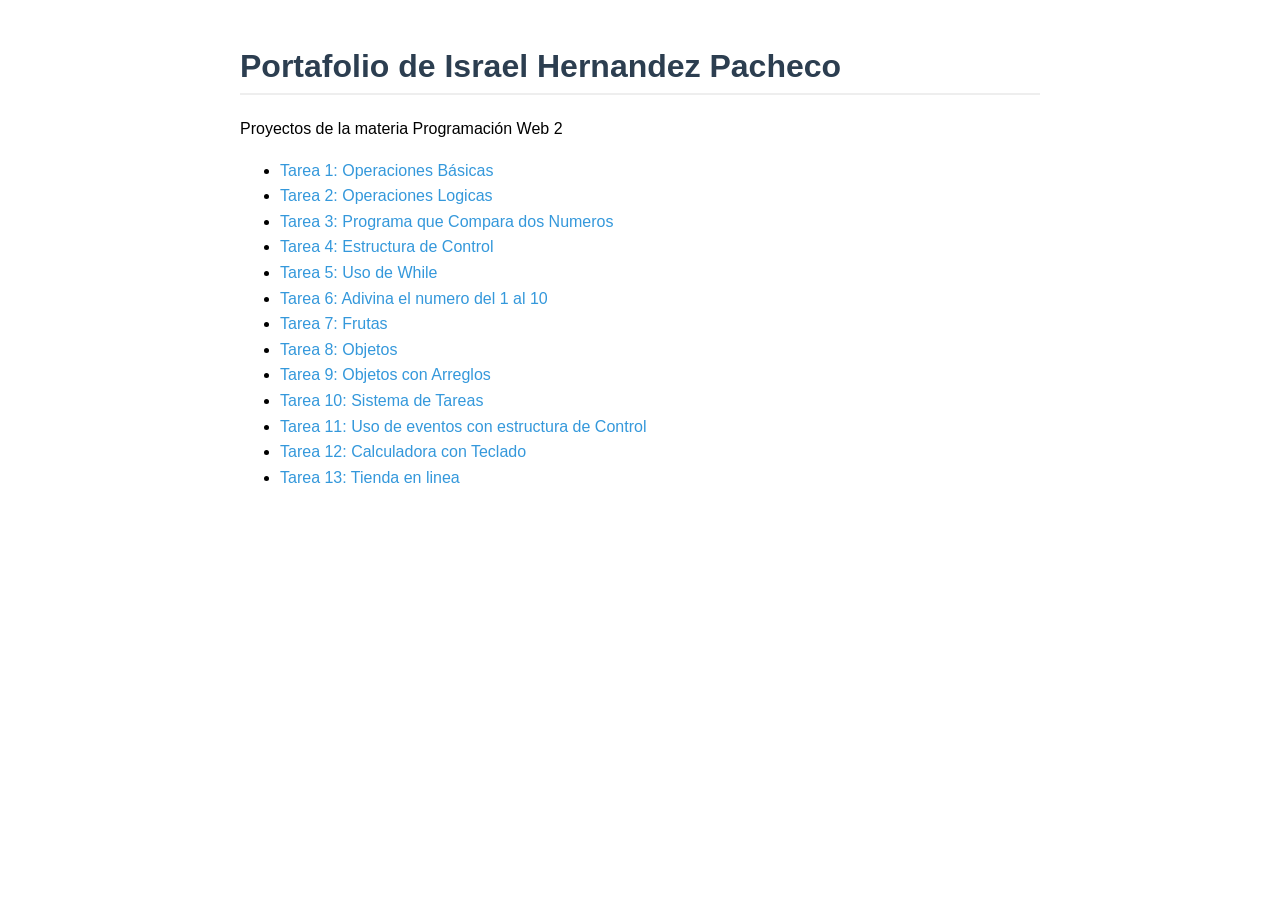
<file: index.html>
<!DOCTYPE html>
<html lang="es">
<head>
    <meta charset="UTF-8">
    <meta name="viewport" content="width=device-width, initial-scale=1.0">
    <title>Mis Proyectos - Web 2</title>
    <style>
        /* Un poco de CSS rápido para que no se vea tan simple */
        body { font-family: sans-serif; line-height: 1.6; padding: 20px; max-width: 800px; margin: auto; }
        h1 { color: #2c3e50; border-bottom: 2px solid #eee; }
        a { text-decoration: none; color: #3498db; }
        a:hover { text-decoration: underline; color: #2980b9; }
    </style>
</head>
<body>
    <h1>Portafolio de Israel Hernandez Pacheco</h1>
    <p>Proyectos de la materia Programación Web 2</p>
    <ul>
    <li><a href="./Operaciones%20Basicas/index.html">Tarea 1: Operaciones Básicas</a></li>
     <li><a href="./Operaciones%20Logicas/index.html">Tarea 2: Operaciones Logicas</a></li>
    <li><a href="./Prog_Comp_Num/index.html">Tarea 3: Programa que Compara dos Numeros</a></li>
    <li><a href="./EstructuraControl/index.html">Tarea 4: Estructura de Control</a></li>
    <li><a href="./UsoWhile/index.html">Tarea 5: Uso de While</a></li>
    <li><a href="./AdvinaNumero/index.html">Tarea 6: Adivina el numero del 1 al 10</a></li>
    <li><a href="./Frutas/index.html">Tarea 7: Frutas </a></li>
    <li><a href="">Tarea 8: Objetos </a></li>    
    <li><a href="./ObjetosconArreglos/index.html">Tarea 9: Objetos con Arreglos </a></li>
    <li><a href="./tareas/index.html">Tarea 10: Sistema de Tareas </a></li>
	<li><a href="./UsoEventosEstructuraControl/index.html">Tarea 11: Uso de eventos con estructura de Control </a></li>
    <li><a href="./CalculadoraTeclado/index.html">Tarea 12: Calculadora con Teclado </a></li>
    <li><a href="./tienda/index.html">Tarea 13: Tienda en linea </a></li>


    </ul>
    </ul>
</body>
</html>
</file>
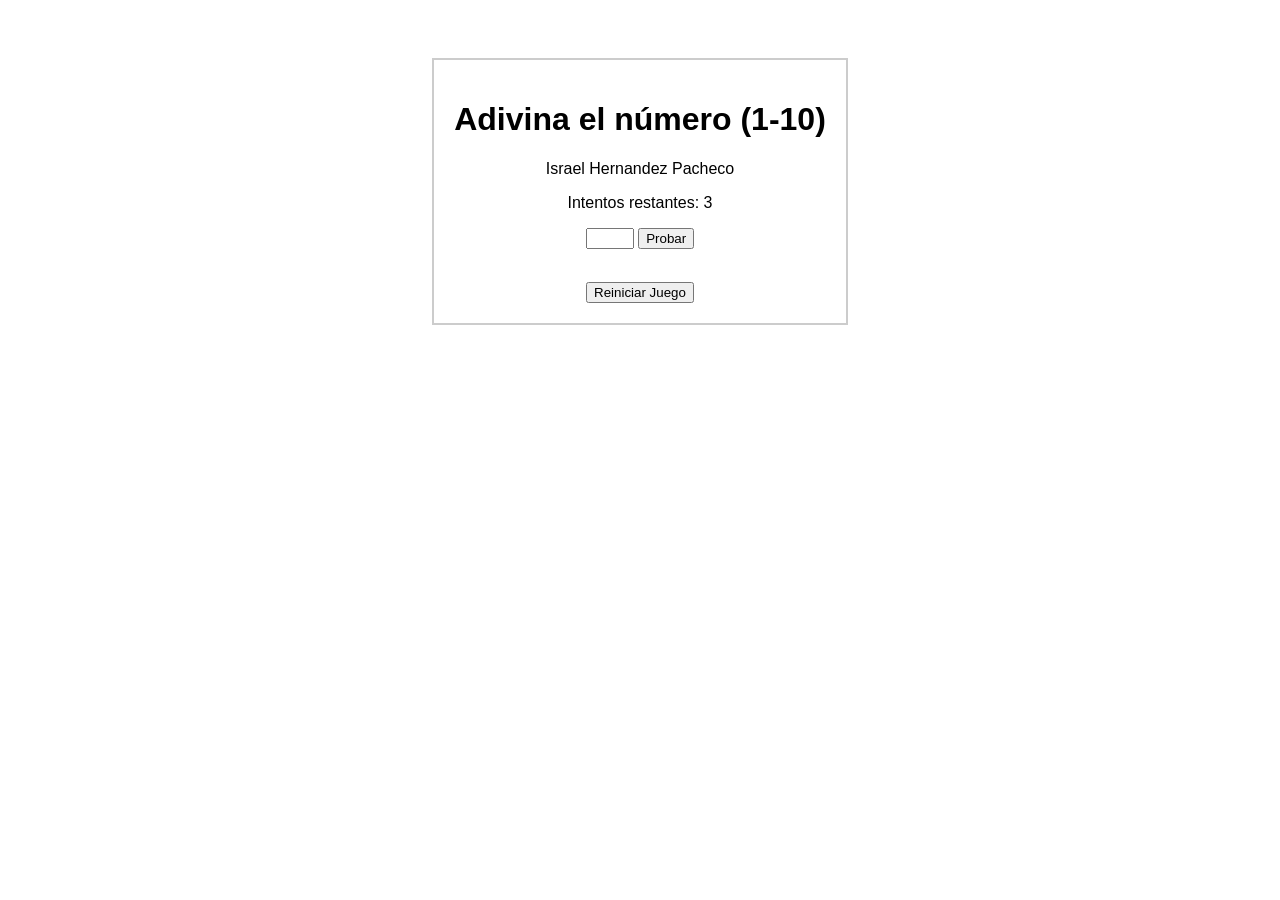
<file: AdvinaNumero/index.html>
<!DOCTYPE html>
<html lang="es">
<head>
    <meta charset="UTF-8">
    <meta name="viewport" content="width=device-width, initial-scale=1.0">
    <title>Juego de Adivinanza - Israel Hernandez</title>
    <style>
        body { font-family: sans-serif; text-align: center; padding: 50px; }
        .contenedor { border: 2px solid #ccc; padding: 20px; display: inline-block; }
        #mensaje { font-weight: bold; margin-top: 15px; }
    </style>
</head>
<body>
    <div class="contenedor">
        <h1>Adivina el número (1-10)</h1>
        <p>Israel Hernandez Pacheco</p>
        <p>Intentos restantes: <span id="intentos">3</span></p>
        
        <input type="number" id="numeroUsuario" min="1" max="10">
        <button onclick="verificarAdivinanza()">Probar</button>
        
        <div id="mensaje"></div>
        <br>
        <button onclick="location.reload()">Reiniciar Juego</button>
    </div>

    <script src="app.js"></script>
</body>
</html>
</file>
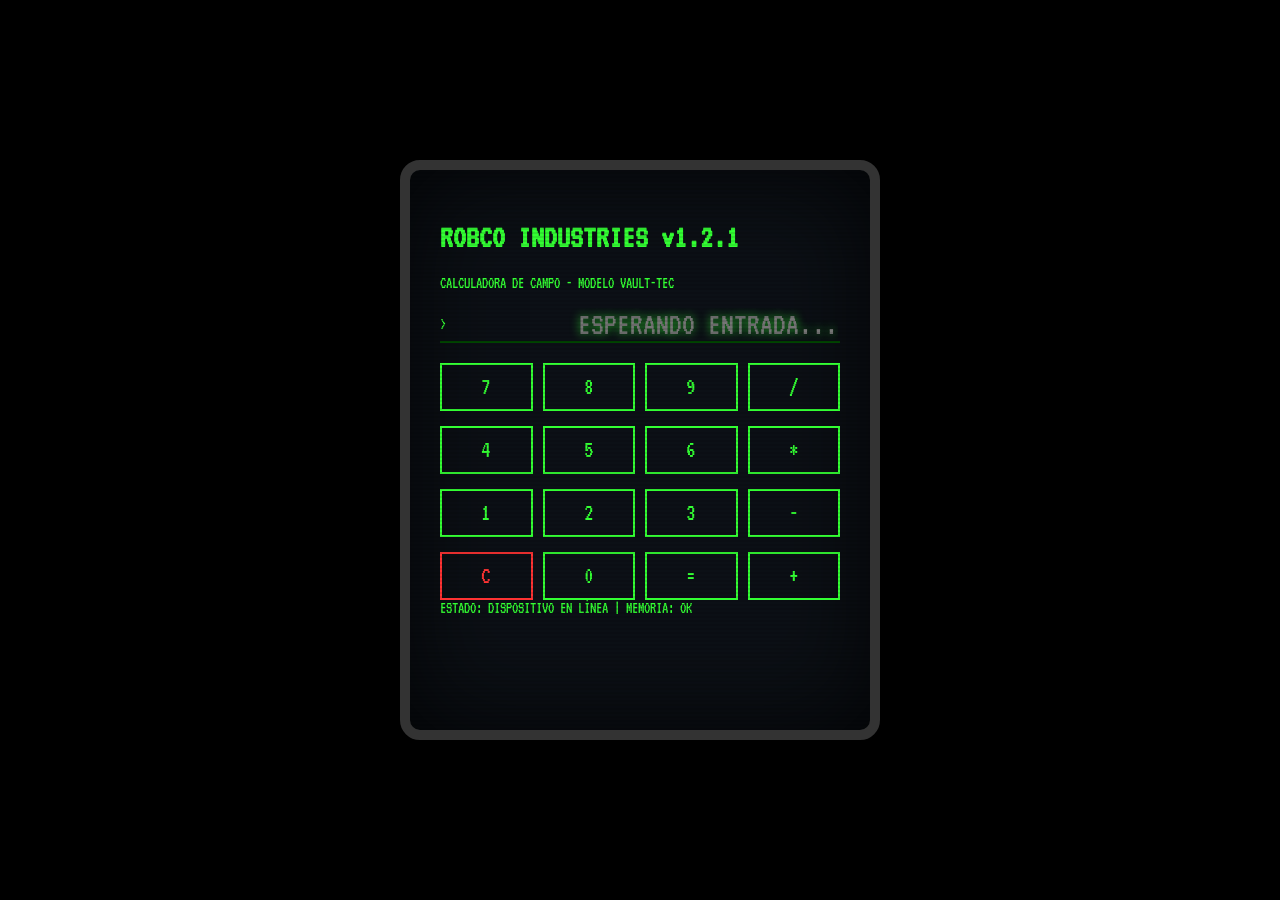
<file: CalculadoraTeclado/index.html>
<!DOCTYPE html>
<html lang="es">
<head>
    <meta charset="UTF-8">
    <meta name="viewport" content="width=device-width, initial-scale=1.0">
    <title>ROBCO INDUSTRIES UNIFIED OPERATING SYSTEM</title>
    <link rel="stylesheet" href="style.css">
    <link href="https://fonts.googleapis.com/css2?family=VT323&display=swap" rel="stylesheet">
</head>
<body>
    <div class="crt-screen">
        <div class="scanlines"></div>
        
        <div class="terminal-window">
            <header>
                <h1>ROBCO INDUSTRIES v1.2.1</h1>
                <p class="subtitle">CALCULADORA DE CAMPO - MODELO VAULT-TEC</p>
            </header>

            <div class="input-group">
                <span class="prompt">></span>
                <input type="text" id="pantalla" placeholder="ESPERANDO ENTRADA..." readonly>
            </div>

            <div class="grid-calculadora">
                <div class="row">
                    <button onclick="agregarPantalla('7')">7</button>
                    <button onclick="agregarPantalla('8')">8</button>
                    <button onclick="agregarPantalla('9')">9</button>
                    <button onclick="agregarPantalla('/')">/</button>
                </div>
                <div class="row">
                    <button onclick="agregarPantalla('4')">4</button>
                    <button onclick="agregarPantalla('5')">5</button>
                    <button onclick="agregarPantalla('6')">6</button>
                    <button onclick="agregarPantalla('*')">*</button>
                </div>
                <div class="row">
                    <button onclick="agregarPantalla('1')">1</button>
                    <button onclick="agregarPantalla('2')">2</button>
                    <button onclick="agregarPantalla('3')">3</button>
                    <button onclick="agregarPantalla('-')">-</button>
                </div>
                <div class="row">
                    <button onclick="limpiarPantalla()" class="btn-delete">C</button>
                    <button onclick="agregarPantalla('0')">0</button>
                    <button onclick="calcularResultado()">=</button>
                    <button onclick="agregarPantalla('+')">+</button>
                </div>
            </div>

            <div class="stats">
                ESTADO: DISPOSITIVO EN LÍNEA | MEMORIA: OK
            </div>
        </div>
    </div>
    <script src="app.js"></script>
</body>
</html>
</file>
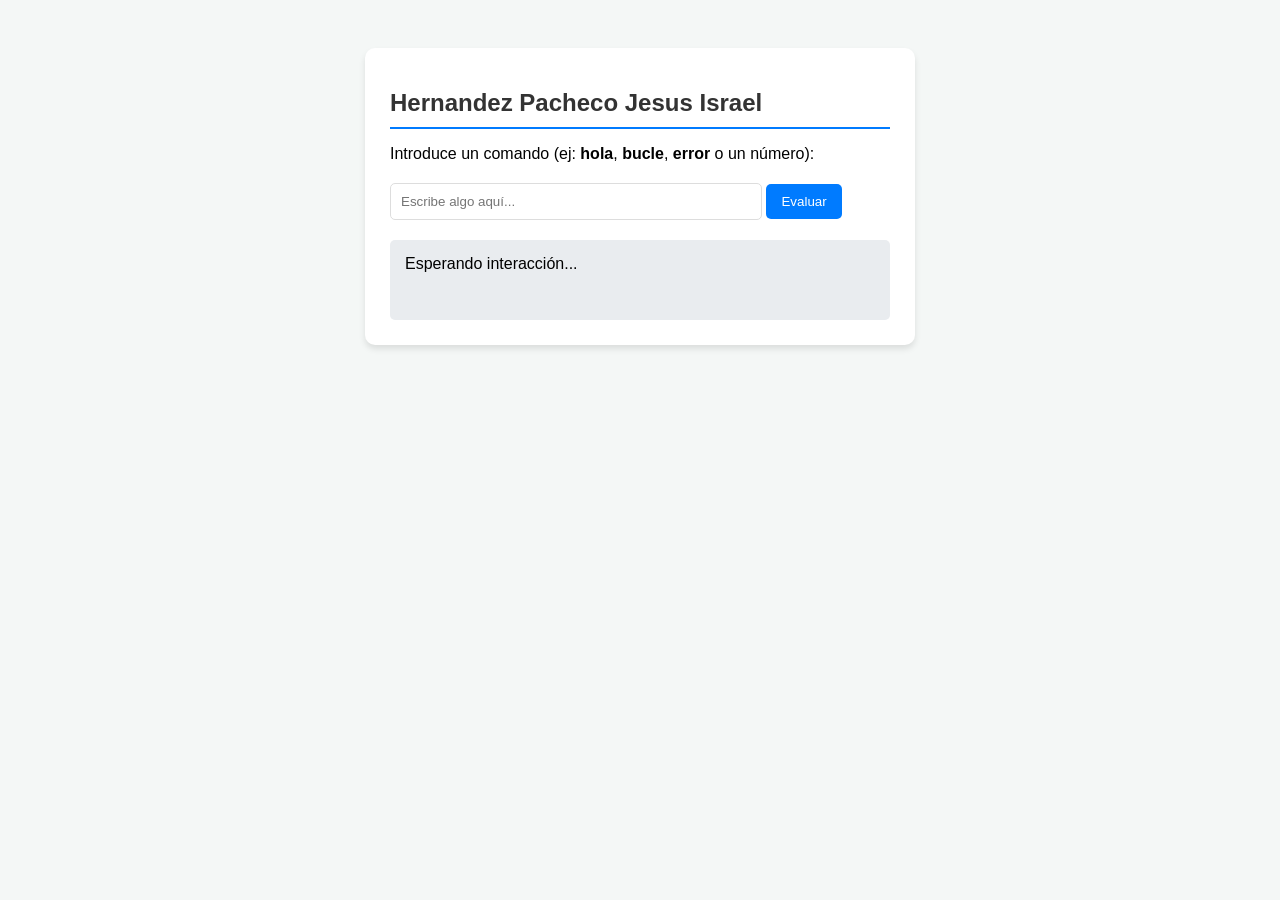
<file: EstructuraControl/index.html>
<!DOCTYPE html>
<html lang="es">
<head>
    <meta charset="UTF-8">
    <meta name="viewport" content="width=device-width, initial-scale=1.0">
    <title>Interacción JS - Hernandez Pacheco Jesus Israel</title>
    <style>
        body { font-family: 'Segoe UI', sans-serif; background: #f4f7f6; padding: 40px; }
        .container { background: white; padding: 25px; border-radius: 10px; box-shadow: 0 4px 6px rgba(0,0,0,0.1); max-width: 500px; margin: auto; }
        h1 { font-size: 1.5rem; color: #333; border-bottom: 2px solid #007bff; padding-bottom: 10px; }
        .input-group { margin: 20px 0; }
        input[type="text"] { width: 70%; padding: 10px; border: 1px solid #ddd; border-radius: 5px; }
        button { padding: 10px 15px; background: #007bff; color: white; border: none; border-radius: 5px; cursor: pointer; }
        button:hover { background: #0056b3; }
        #log { margin-top: 20px; padding: 15px; background: #e9ecef; border-radius: 5px; min-height: 50px; white-space: pre-line; }
    </style>
</head>
<body>

<div class="container">
    <h1>Hernandez Pacheco Jesus Israel</h1>
    <p>Introduce un comando (ej: <strong>hola</strong>, <strong>bucle</strong>, <strong>error</strong> o un número):</p>
    
    <div class="input-group">
        <input type="text" id="userInput" placeholder="Escribe algo aquí...">
        <button onclick="procesarEntrada()">Evaluar</button>
    </div>

    <div id="log">Esperando interacción...</div>
</div>

<script src="app.js"></script>
</body>
</html>
</file>
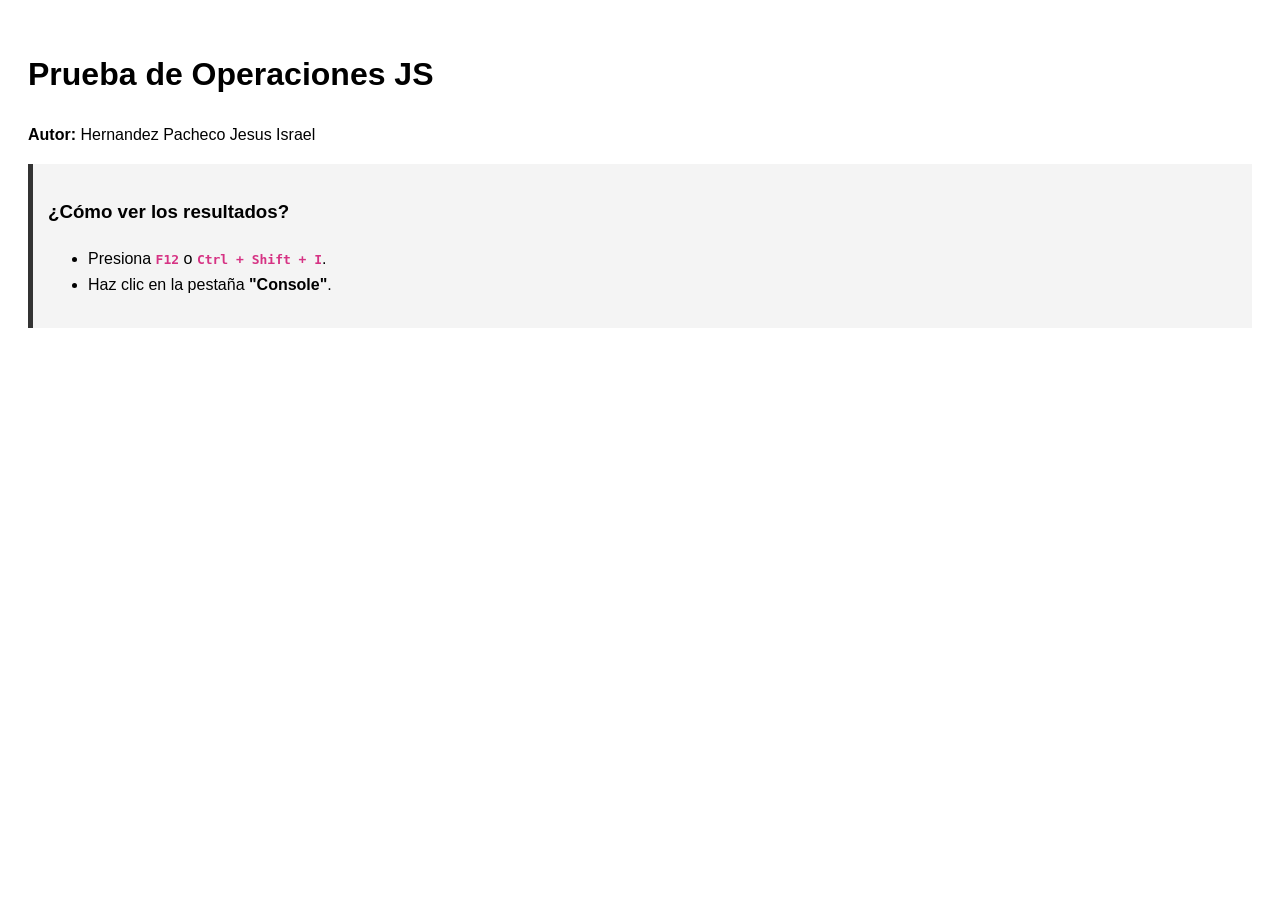
<file: Operaciones Basicas/index.html>
<!DOCTYPE html>
<html lang="es">
<head>
    <meta charset="UTF-8">
    <meta name="viewport" content="width=device-width, initial-scale=1.0">
    <title>Demostración JS - Hernandez Pacheco Jesus Israel</title>
    <style>
        body { font-family: sans-serif; padding: 20px; line-height: 1.6; }
        .instrucciones { background: #f4f4f4; border-left: 5px solid #333; padding: 15px; }
        code { color: #d63384; font-weight: bold; }
    </style>
</head>
<body>

    <h1>Prueba de Operaciones JS</h1>
    <p><strong>Autor:</strong> Hernandez Pacheco Jesus Israel</p>

    <div class="instrucciones">
        <h3>¿Cómo ver los resultados?</h3>
        <ul>
            <li>Presiona <code>F12</code> o <code>Ctrl + Shift + I</code>.</li>
            <li>Haz clic en la pestaña <strong>"Console"</strong>.</li>
        </ul>
    </div>

    <script src="app.js"></script>
    
    <script>
        console.log("--- El script se ha cargado correctamente ---");
    </script>

</body>
</html>
</file>
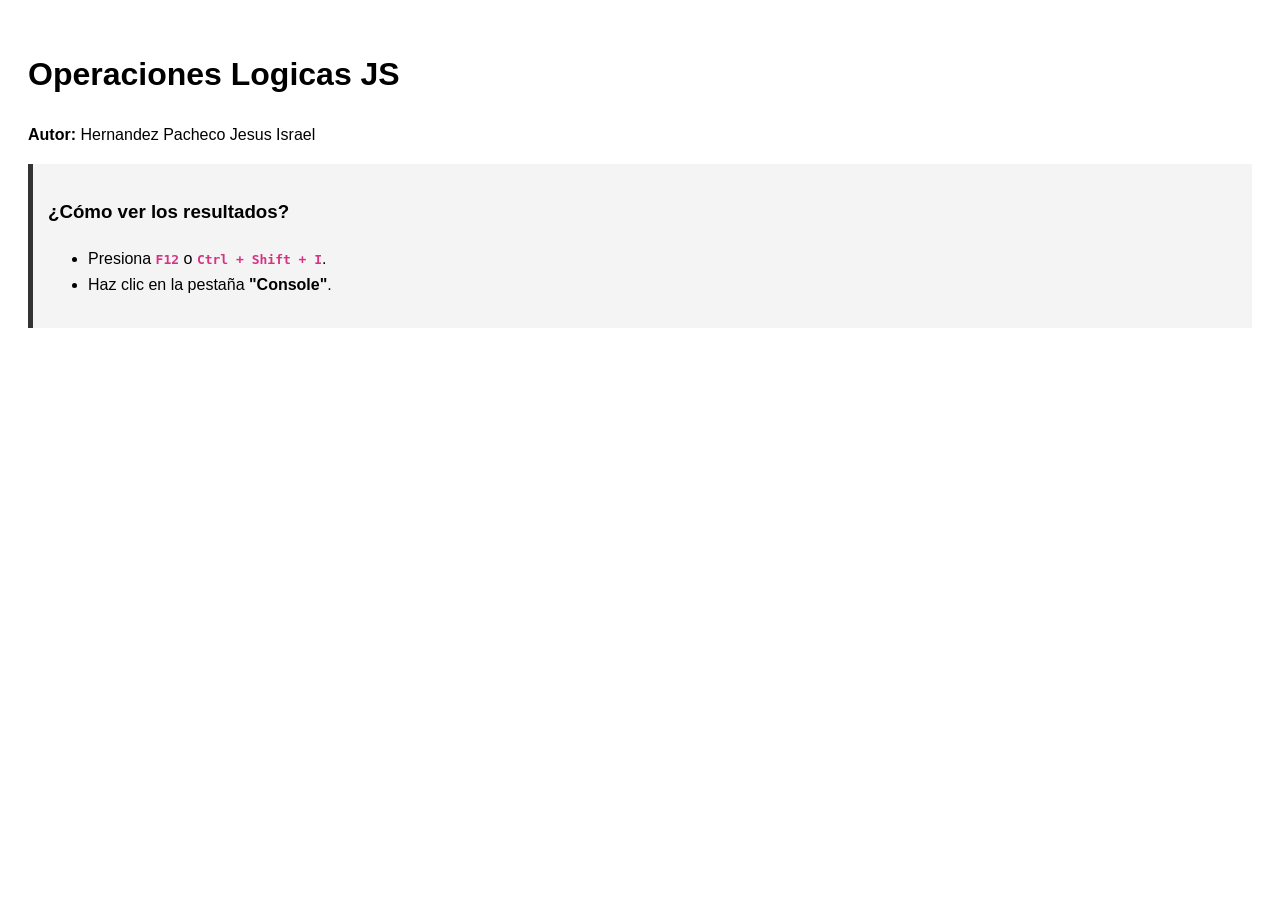
<file: Operaciones Logicas/index.html>
<!DOCTYPE html>
<html lang="es">
<head>
    <meta charset="UTF-8">
    <meta name="viewport" content="width=device-width, initial-scale=1.0">
    <title>Demostración JS - Hernandez Pacheco Jesus Israel</title>
    <style>
        body { font-family: sans-serif; padding: 20px; line-height: 1.6; }
        .instrucciones { background: #f4f4f4; border-left: 5px solid #333; padding: 15px; }
        code { color: #d63384; font-weight: bold; }
    </style>
</head>
<body>

    <h1>Operaciones Logicas JS</h1>
    <p><strong>Autor:</strong> Hernandez Pacheco Jesus Israel</p>

    <div class="instrucciones">
        <h3>¿Cómo ver los resultados?</h3>
        <ul>
            <li>Presiona <code>F12</code> o <code>Ctrl + Shift + I</code>.</li>
            <li>Haz clic en la pestaña <strong>"Console"</strong>.</li>
        </ul>
    </div>

    <script src="app.js"></script>
    
    <script>
        console.log("--- El script se ha cargado correctamente ---");
    </script>

</body>
</html>
</file>
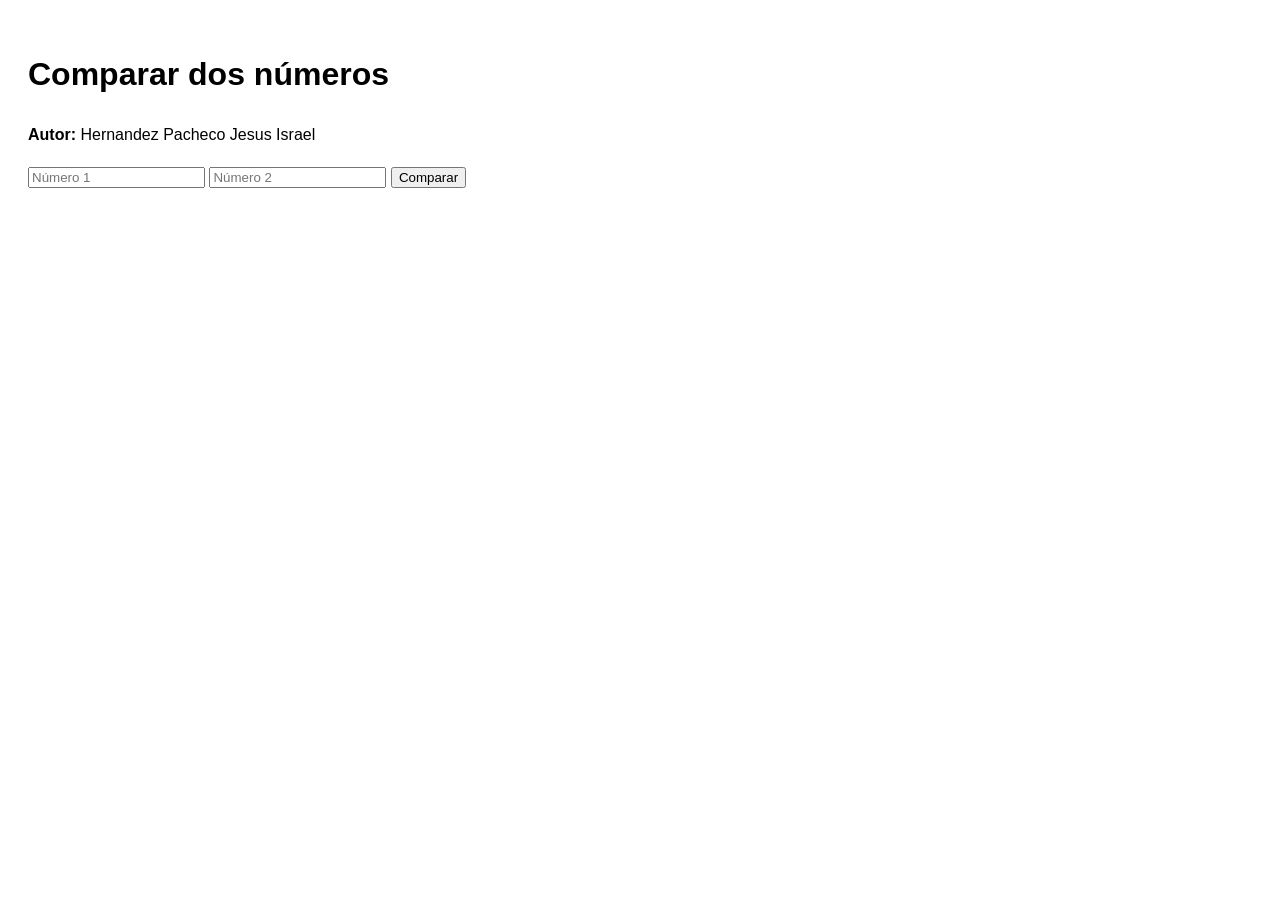
<file: Prog_Comp_Num/index.html>
<!DOCTYPE html>
<html lang="es">
<head>
    <meta charset="UTF-8">
    <title>Comparador de Números - Israel Hernandez</title>
    <style>
        body { font-family: sans-serif; padding: 20px; line-height: 1.6; }
        .instrucciones { background: #f4f4f4; border-left: 5px solid #333; padding: 15px; }
        code { color: #d63384; font-weight: bold; }
    </style>
</head>
<body>
    <h1>Comparar dos números</h1>
    <p><strong>Autor:</strong> Hernandez Pacheco Jesus Israel</p>

    <input type="number" id="num1" placeholder="Número 1">
    <input type="number" id="num2" placeholder="Número 2">
    <button onclick="compararNumeros()">Comparar</button>
    
    <p id="resultado"></p>

    <script src="app.js"></script>
</body>
</html>
</file>
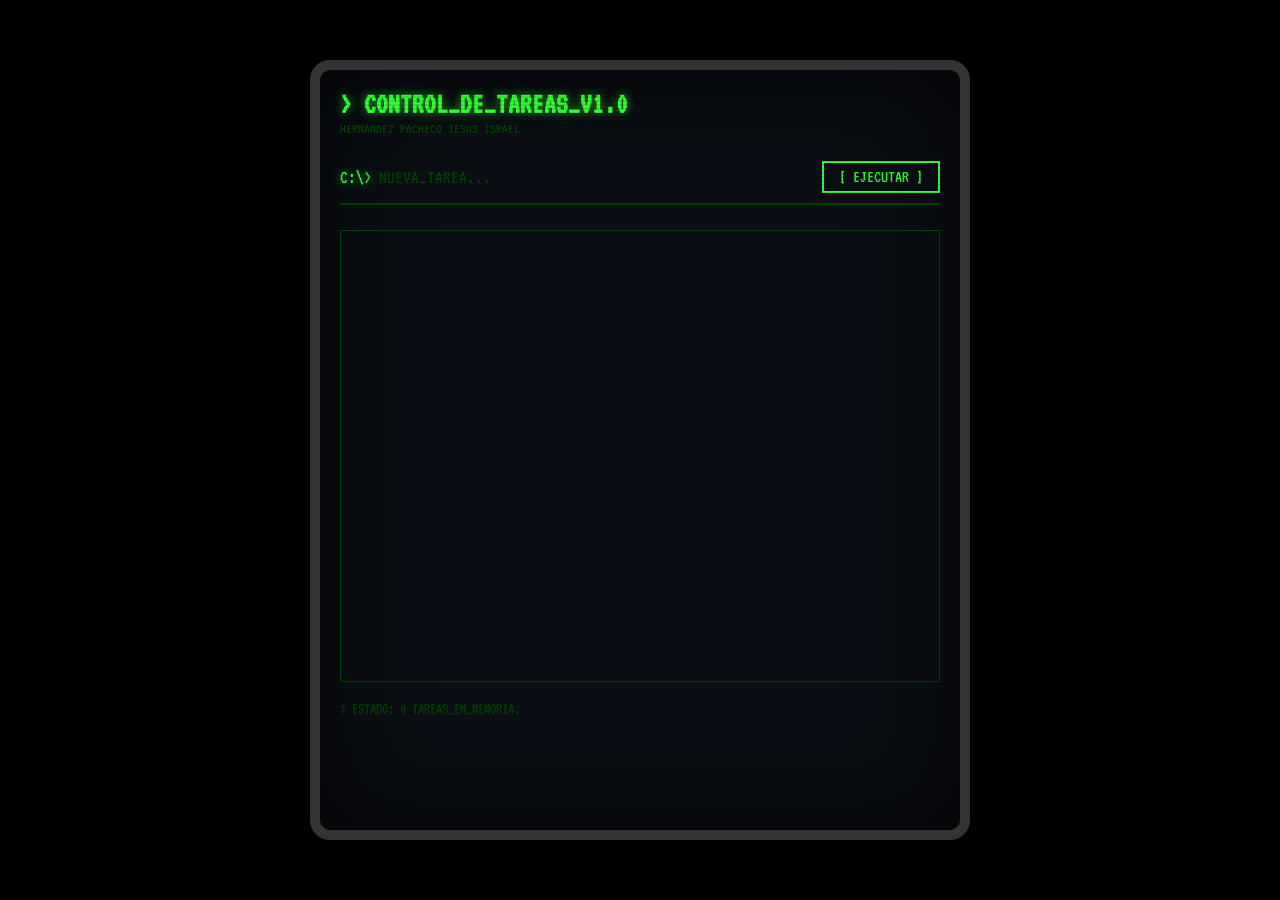
<file: tareas/index.html>
<!DOCTYPE html>
<html lang="es">
<head>
    <meta charset="UTF-8">
    <title>Tareas Retro</title>
    <link href="https://fonts.googleapis.com/css2?family=VT323&display=swap" rel="stylesheet">
    <link rel="stylesheet" href="style.css">
</head>
<body>

    <div class="crt-screen">
        <div class="scanlines"></div> <div class="terminal-window">
            <header>
                <h1>> CONTROL_DE_TAREAS_v1.0</h1>
                <p class="subtitle">Hernandez Pacheco Jesus Israel</p>
            </header>
            
            <div class="input-group">
                <span class="prompt">C:\></span>
                <input type="text" id="inputTarea" placeholder="NUEVA_TAREA..." autofocus>
                <button onclick="agregarTarea()">[ EJECUTAR ]</button>
            </div>

            <ul id="listaTareas">
                </ul>
            
            <footer class="stats">
                > ESTADO: <span id="contador">0</span> TAREAS_EN_MEMORIA.
            </footer>
        </div>
    </div>

    <script src="app.js"></script>
</body>
</html>
</file>
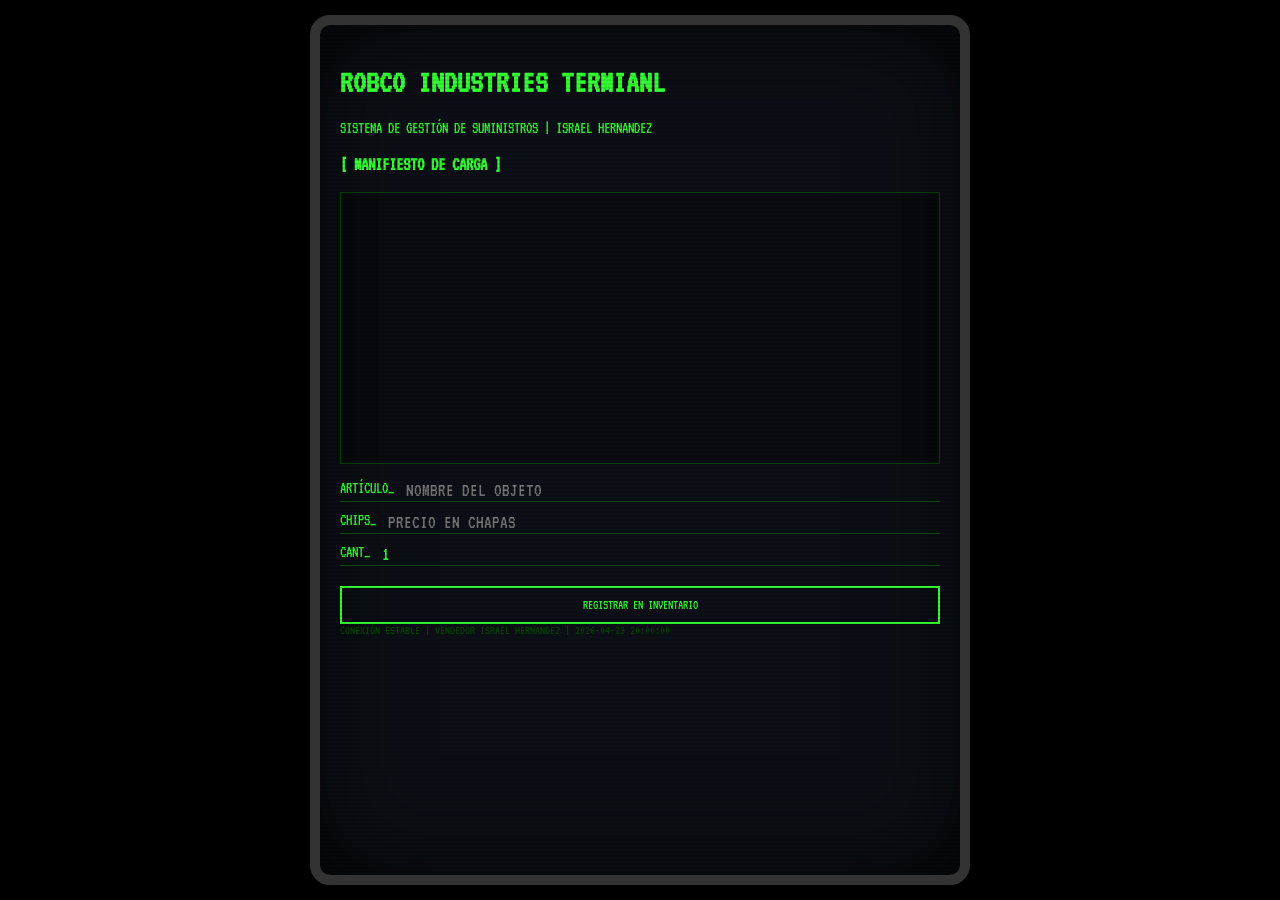
<file: tienda/index.html>
<!DOCTYPE html>
<html lang="es">
<head>
    <meta charset="UTF-8">
    <meta name="viewport" content="width=device-width, initial-scale=1.0">
    <title>TIENDA REMASTERIZADA ROBCO</title>
    <link rel="stylesheet" href="style.css">
    <link href="https://fonts.googleapis.com/css2?family=VT323&display=swap" rel="stylesheet">
</head>
<body>
    <div class="crt-screen">
        <div class="scanlines"></div>
        
        <div class="terminal-window">
            <header>
                <h1>ROBCO INDUSTRIES TERMIANL</h1>
                <p class="subtitle">SISTEMA DE GESTIÓN DE SUMINISTROS | ISRAEL HERNANDEZ</p>
            </header>

            <section class="inventory-section">
                <h3>[ MANIFIESTO DE CARGA ]</h3>
                <ul id="carrito">
                    </ul>
            </section>

            <form id="formulario">
                <div class="input-group">
                    <label class="prompt">ARTÍCULO_</label>
                    <input type="text" id="nombre" placeholder="NOMBRE DEL OBJETO" required>
                </div>
                
                <div class="input-group">
                    <label class="prompt">CHIPS_</label>
                    <input type="number" id="precio" step="0.01" placeholder="PRECIO EN CHAPAS" required>
                </div>

                <div class="input-group">
                    <label class="prompt">CANT_</label>
                    <input type="number" id="cantidad" min="1" value="1" required>
                </div>

                <button type="submit">REGISTRAR EN INVENTARIO</button>
            </form>

            <div class="stats">
                CONEXIÓN ESTABLE | VENDEDOR ISRAEL HERNANDEZ | 2026-04-23 20:00:00
            </div>
        </div>
    </div>
    <script src="app.js"></script>
</body>
</html>
</file>
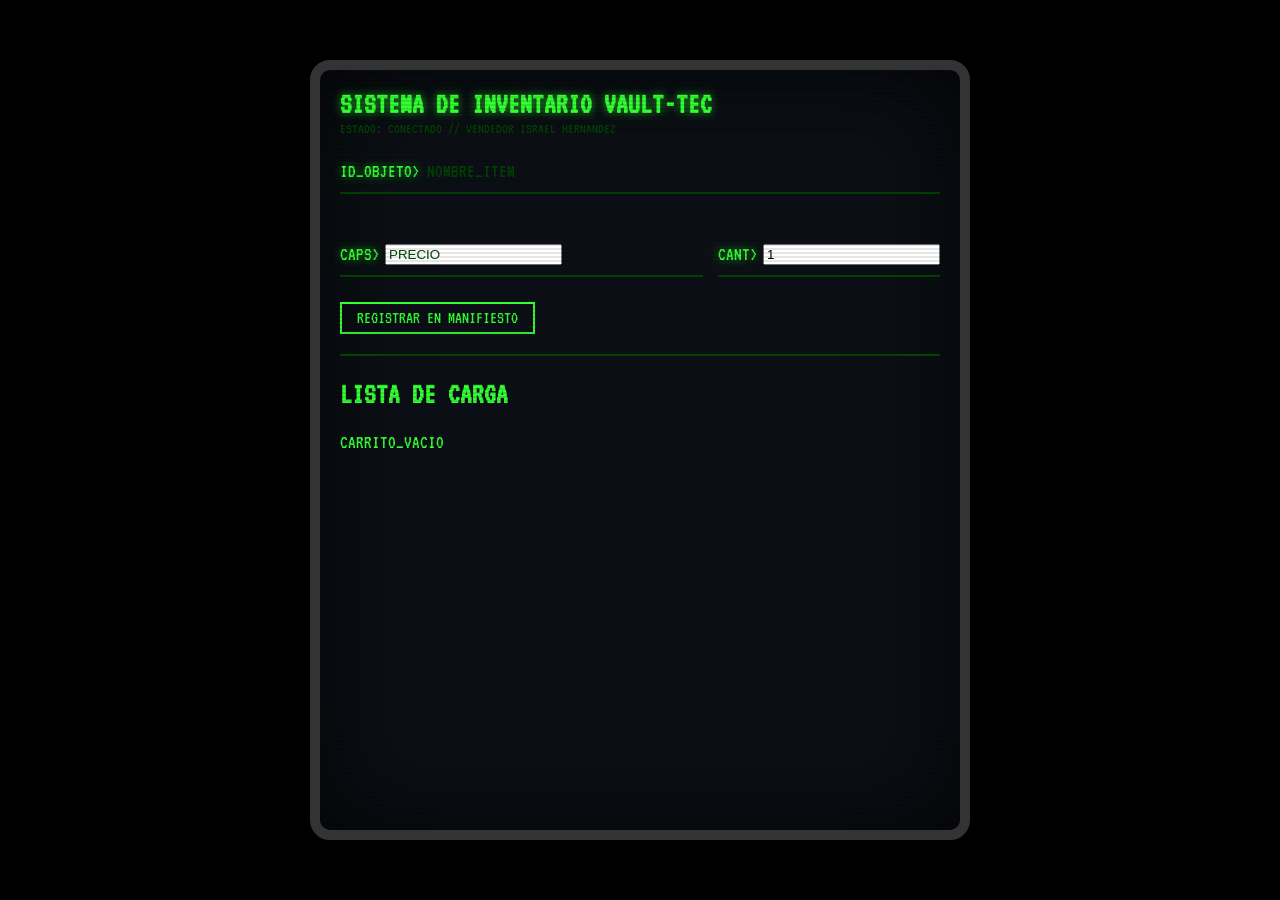
<file: UsoEventosEstructuraControl/index.html>
<!DOCTYPE html>
<html lang="es">
<head>
    <meta charset="UTF-8">
    <title>TERMINAL DE SUMINISTROS V1.0.4</title>
    <link href="https://fonts.googleapis.com/css2?family=VT323&display=swap" rel="stylesheet">
    <link rel="stylesheet" href="style.css">
</head>
<body>

    <div class="crt-screen">
        <div class="scanlines"></div>
        
        <div class="terminal-window">
            <header>
                <h1>SISTEMA DE INVENTARIO VAULT-TEC</h1>
                <p class="subtitle">ESTADO: CONECTADO // Vendedor Israel Hernandez</p>
            </header>

            <form id="formulario">
                <div class="input-group">
                    <span class="prompt">ID_OBJETO></span>
                    <input type="text" id="nombre" placeholder="NOMBRE_ITEM" required>
                </div>
                
                <div style="display: flex; gap: 15px;">
                    <div class="input-group" style="flex: 2;">
                        <span class="prompt">CAPS></span>
                        <input type="number" id="precio" step="0.01" placeholder="PRECIO" required>
                    </div>
                    <div class="input-group" style="flex: 1;">
                        <span class="prompt">CANT></span>
                        <input type="number" id="cantidad" value="1" required>
                    </div>
                </div>

                <button type="submit" id="btn-add">REGISTRAR EN MANIFIESTO</button>
            </form>

            <hr style="border: 1px solid var(--dim-green); margin: 20px 0;">

            <h2>LISTA DE CARGA</h2>
            <div id="carrito">
                CARRITO_VACIO
            </div>
        </div>
    </div>

    <script src="app.js"></script>
</body>
</html>
</file>
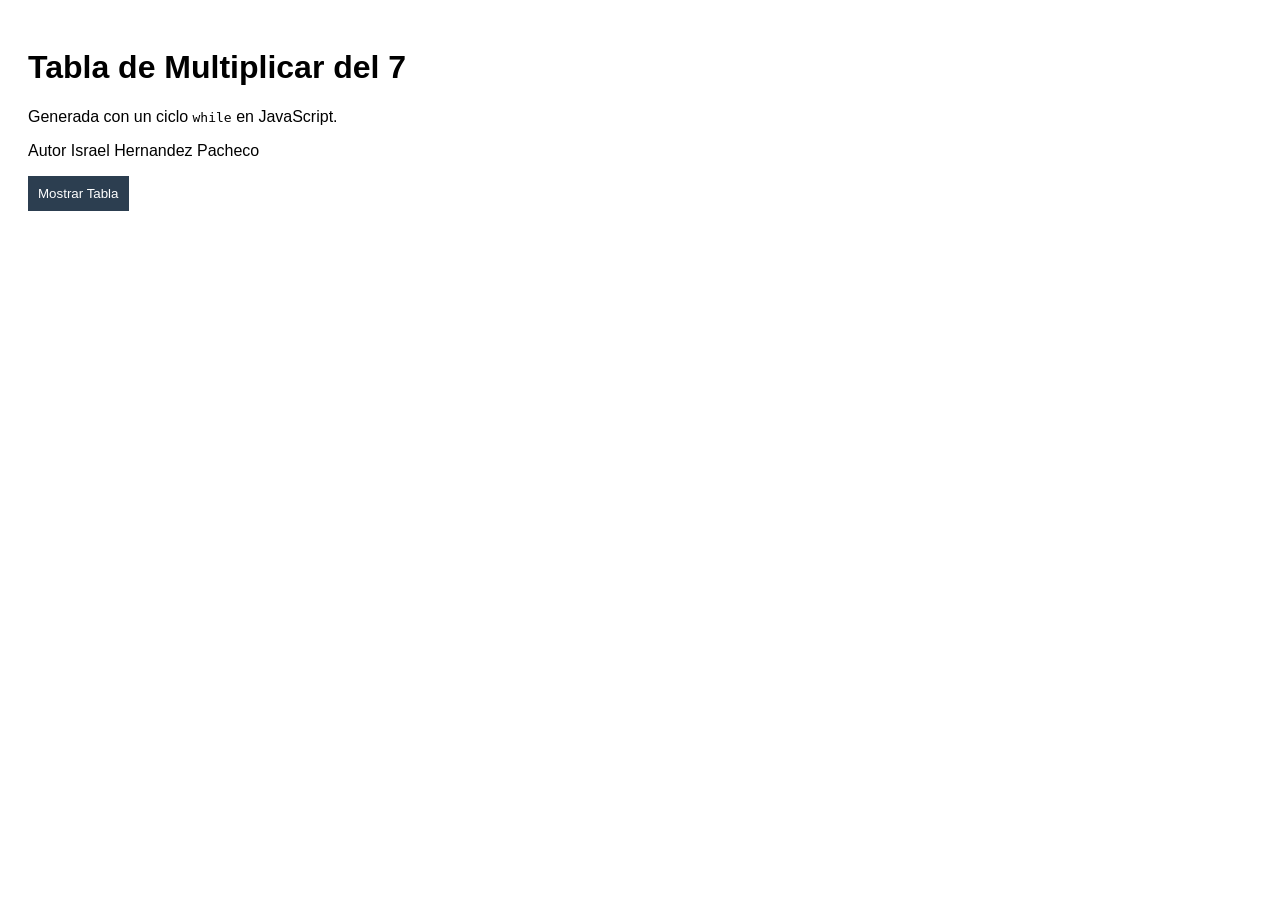
<file: UsoWhile/index.html>
<!DOCTYPE html>
<html lang="es">
<head>
    <meta charset="UTF-8">
    <meta name="viewport" content="width=device-width, initial-scale=1.0">
    <title>Tabla del 7 - Israel Hernandez</title>
    <style>
        body { font-family: Arial, sans-serif; padding: 20px; }
        button { padding: 10px; cursor: pointer; background: #2c3e50; color: white; border: none; }
        ul { list-style: none; padding: 0; }
        li { margin: 5px 0; padding: 5px; border-bottom: 1px solid #eee; }
    </style>
</head>
<body>
    <h1>Tabla de Multiplicar del 7</h1>
    <p>Generada con un ciclo <code>while</code> en JavaScript.</p>
    <p>Autor Israel Hernandez Pacheco</p>
    
    <button onclick="generarTabla()">Mostrar Tabla</button>
    
    <div id="resultado"></div>

    <script src="app.js"></script>
</body>
</html>
</file>
<file: CalculadoraTeclado/style.css>
:root {
    --bg-color: #0c1016;
    --main-green: #33ff33;
    --dim-green: #004400;
    --neon-glow: 0 0 10px rgba(51, 255, 51, 0.7);
    --font-retro: 'VT323', monospace;
}

body {
    background-color: #000;
    margin: 0;
    display: flex;
    justify-content: center;
    align-items: center;
    height: 100vh;
    color: var(--main-green);
    font-family: var(--font-retro);
}

.crt-screen {
    position: relative;
    width: 400px; /* Ajustado para calculadora */
    height: auto;
    min-height: 500px;
    background-color: var(--bg-color);
    border: 10px solid #333;
    border-radius: 20px;
    box-shadow: 0 0 50px rgba(0,0,0,0.5), inset 0 0 100px rgba(0,0,0,0.8);
    overflow: hidden;
    padding: 30px;
}

.scanlines {
    position: absolute;
    top: 0; left: 0; width: 100%; height: 100%;
    background: linear-gradient(to bottom, rgba(255,255,255,0) 50%, rgba(0,0,0,0.1) 50%);
    background-size: 100% 4px;
    z-index: 10;
    pointer-events: none;
}

.terminal-window {
    animation: flicker 0.15s infinite;
}

@keyframes flicker {
    0% { opacity: 0.98; }
    5% { opacity: 0.95; }
    100% { opacity: 1; }
}

/* Estilo de la Cuadrícula de Botones */
.grid-calculadora {
    display: flex;
    flex-direction: column;
    gap: 15px;
    margin-top: 20px;
}

.row {
    display: flex;
    justify-content: space-between;
    gap: 10px;
}

button {
    flex: 1;
    background: transparent;
    border: 2px solid var(--main-green);
    color: var(--main-green);
    font-family: var(--font-retro);
    font-size: 1.5rem;
    padding: 10px;
    cursor: pointer;
    transition: all 0.2s;
}

button:hover {
    background-color: var(--main-green);
    color: var(--bg-color);
    box-shadow: var(--neon-glow);
}

.input-group {
    display: flex;
    align-items: center;
    border-bottom: 2px solid var(--dim-green);
    margin-bottom: 10px;
}

input[type="text"] {
    background: transparent;
    border: none;
    color: var(--main-green);
    font-family: var(--font-retro);
    font-size: 2rem;
    width: 100%;
    outline: none;
    text-align: right;
    text-shadow: var(--neon-glow);
}

.btn-delete { border-color: #ff3333; color: #ff3333; }
.btn-delete:hover { background-color: #ff3333; color: white; }
</file>
<file: tareas/style.css>
/* Variables de color estilo fósforo verde/Synthwave */
:root {
    --bg-color: #0c1016; /* Negro azulado profundo */
    --main-green: #33ff33; /* Fósforo verde vibrante */
    --dim-green: #004400; /* Verde oscuro para bordes */
    --neon-glow: 0 0 10px rgba(51, 255, 51, 0.7);
    --font-retro: 'VT323', monospace; /* Fuente de terminal */
}

body {
    background-color: #000;
    margin: 0;
    display: flex;
    justify-content: center;
    align-items: center;
    height: 100vh;
    overflow: hidden;
    color: var(--main-green);
    font-family: var(--font-retro);
    font-size: 1.2rem;
    text-transform: uppercase; /* Todo en mayúsculas para más realismo */
}

/* --- EFECTOS CRT --- */
.crt-screen {
    position: relative;
    width: 600px;
    height: 80vh;
    background-color: var(--bg-color);
    border: 10px solid #333; /* Marco del monitor */
    border-radius: 20px;
    box-shadow: 0 0 50px rgba(0,0,0,0.5), inset 0 0 100px rgba(0,0,0,0.8);
    overflow: hidden;
    padding: 20px;
}

/* Líneas de escaneo horizontales sutiles */
.scanlines {
    position: absolute;
    top: 0; left: 0; width: 100%; height: 100%;
    background: linear-gradient(
        to bottom,
        rgba(255,255,255,0) 50%,
        rgba(0,0,0,0.1) 50%
    );
    background-size: 100% 4px;
    z-index: 10;
    pointer-events: none; /* No interfiere con los clics */
}

/* Animación de parpadeo global */
@keyframes flicker {
    0% { opacity: 0.98; }
    5% { opacity: 0.95; }
    10% { opacity: 0.99; }
    15% { opacity: 0.93; }
    100% { opacity: 1; }
}

.terminal-window {
    position: relative;
    z-index: 5;
    animation: flicker 0.15s infinite;
}

/* --- ESTILOS DE COMPONENTES --- */
header h1 {
    font-size: 1.8rem;
    margin: 0;
    text-shadow: var(--neon-glow);
}

.subtitle {
    color: var(--dim-green);
    font-size: 0.9rem;
    margin-top: 2px;
}

.input-group {
    display: flex;
    align-items: center;
    gap: 5px;
    margin: 25px 0;
    border-bottom: 2px solid var(--dim-green);
    padding-bottom: 10px;
}

.prompt {
    color: var(--main-green);
    text-shadow: var(--neon-glow);
}

input[type="text"] {
    flex-grow: 1;
    background: transparent;
    border: none;
    color: var(--main-green);
    font-family: var(--font-retro);
    font-size: 1.2rem;
    outline: none;
    text-transform: uppercase;
}

/* Simular el cursor parpadeante */
input[type="text"]::placeholder { color: var(--dim-green); }

button {
    background: transparent;
    border: 2px solid var(--main-green);
    color: var(--main-green);
    font-family: var(--font-retro);
    font-size: 1.1rem;
    padding: 5px 15px;
    cursor: pointer;
    text-transform: uppercase;
    transition: all 0.2s;
}

button:hover {
    background-color: var(--main-green);
    color: var(--bg-color);
    box-shadow: var(--neon-glow);
}

/* --- LISTA DE TAREAS --- */
ul {
    list-style: none;
    padding: 0;
    height: 50vh; /* Altura fija para scroll */
    overflow-y: auto;
    border: 1px solid var(--dim-green);
}

/* Estilo personalizado del scroll retro */
ul::-webkit-scrollbar { width: 8px; }
ul::-webkit-scrollbar-track { background: var(--bg-color); }
ul::-webkit-scrollbar-thumb { background: var(--main-green); }

li {
    padding: 10px;
    border-bottom: 1px solid var(--dim-green);
    display: flex;
    justify-content: space-between;
    align-items: center;
}

li:hover {
    background-color: rgba(51, 255, 51, 0.1);
}

.tarea-nombre {
    color: var(--main-green);
}

/* Botón de borrado estilo 'Matrix' */
.btn-delete {
    border: 1px solid #ff3333;
    color: #ff3333;
    font-size: 0.9rem;
    padding: 2px 8px;
}

.btn-delete:hover {
    background-color: #ff3333;
    color: white;
    box-shadow: 0 0 10px rgba(255, 51, 51, 0.7);
}

.stats {
    margin-top: 15px;
    font-size: 1rem;
    color: var(--dim-green);
}
</file>
<file: tienda/style.css>
:root {
    --bg-color: #0c1016;
    --main-green: #33ff33;
    --dim-green: #004400;
    --neon-glow: 0 0 10px rgba(51, 255, 51, 0.7);
    --font-retro: 'VT323', monospace;
}

body {
    background-color: #000;
    margin: 0;
    display: flex;
    justify-content: center;
    align-items: center;
    height: 100vh;
    color: var(--main-green);
    font-family: var(--font-retro);
    text-transform: uppercase;
}

.crt-screen {
    position: relative;
    width: 600px;
    height: 90vh;
    background-color: var(--bg-color);
    border: 10px solid #333;
    border-radius: 20px;
    box-shadow: 0 0 50px rgba(0,0,0,0.5), inset 0 0 100px rgba(0,0,0,0.8);
    overflow: hidden;
    padding: 20px;
    display: flex;
    flex-direction: column;
}

.scanlines {
    position: absolute;
    top: 0; left: 0; width: 100%; height: 100%;
    background: linear-gradient(to bottom, rgba(255,255,255,0) 50%, rgba(0,0,0,0.1) 50%);
    background-size: 100% 4px;
    z-index: 10;
    pointer-events: none;
}

.terminal-window {
    z-index: 5;
    animation: flicker 0.15s infinite;
}

@keyframes flicker {
    0% { opacity: 0.98; }
    5% { opacity: 0.95; }
    100% { opacity: 1; }
}

/* Estilo de Inventario */
ul {
    list-style: none;
    padding: 10px;
    height: 250px;
    overflow-y: auto;
    border: 1px solid var(--dim-green);
    background: rgba(0, 0, 0, 0.3);
}

li {
    padding: 5px;
    border-bottom: 1px dashed var(--dim-green);
    text-shadow: var(--neon-glow);
}

/* Formulario */
.input-group {
    display: flex;
    margin: 10px 0;
    border-bottom: 1px solid var(--dim-green);
}

.prompt { margin-right: 10px; }

input {
    background: transparent;
    border: none;
    color: var(--main-green);
    font-family: var(--font-retro);
    font-size: 1.2rem;
    outline: none;
    flex-grow: 1;
}

button {
    width: 100%;
    background: transparent;
    border: 2px solid var(--main-green);
    color: var(--main-green);
    font-family: var(--font-retro);
    padding: 10px;
    cursor: pointer;
    margin-top: 10px;
}

button:hover {
    background: var(--main-green);
    color: var(--bg-color);
    box-shadow: var(--neon-glow);
}

.stats {
    margin-top: auto;
    font-size: 0.8rem;
    color: var(--dim-green);
}
</file>
<file: UsoEventosEstructuraControl/style.css>
/* Variables de color estilo fósforo verde/Synthwave */
:root {
    --bg-color: #0c1016; /* Negro azulado profundo */
    --main-green: #33ff33; /* Fósforo verde vibrante */
    --dim-green: #004400; /* Verde oscuro para bordes */
    --neon-glow: 0 0 10px rgba(51, 255, 51, 0.7);
    --font-retro: 'VT323', monospace; /* Fuente de terminal */
}

body {
    background-color: #000;
    margin: 0;
    display: flex;
    justify-content: center;
    align-items: center;
    height: 100vh;
    overflow: hidden;
    color: var(--main-green);
    font-family: var(--font-retro);
    font-size: 1.2rem;
    text-transform: uppercase; /* Todo en mayúsculas */
}

/* --- EFECTOS CRT --- */
.crt-screen {
    position: relative;
    width: 600px;
    height: 80vh;
    background-color: var(--bg-color);
    border: 10px solid #333; /* Marco del monitor */
    border-radius: 20px;
    box-shadow: 0 0 50px rgba(0,0,0,0.5), inset 0 0 100px rgba(0,0,0,0.8);
    overflow: hidden;
    padding: 20px;
}

/* Líneas de escaneo horizontales sutiles */
.scanlines {
    position: absolute;
    top: 0; left: 0; width: 100%; height: 100%;
    background: linear-gradient(
        to bottom,
        rgba(255,255,255,0) 50%,
        rgba(0,0,0,0.1) 50%
    );
    background-size: 100% 4px;
    z-index: 10;
    pointer-events: none; /* No interfiere con los clics */
}

/* Animación de parpadeo global */
@keyframes flicker {
    0% { opacity: 0.98; }
    5% { opacity: 0.95; }
    10% { opacity: 0.99; }
    15% { opacity: 0.93; }
    100% { opacity: 1; }
}

.terminal-window {
    position: relative;
    z-index: 5;
    animation: flicker 0.15s infinite;
}

/*  ESTILOS DE COMPONENTES*/
header h1 {
    font-size: 1.8rem;
    margin: 0;
    text-shadow: var(--neon-glow);
}

.subtitle {
    color: var(--dim-green);
    font-size: 0.9rem;
    margin-top: 2px;
}

.input-group {
    display: flex;
    align-items: center;
    gap: 5px;
    margin: 25px 0;
    border-bottom: 2px solid var(--dim-green);
    padding-bottom: 10px;
}

.prompt {
    color: var(--main-green);
    text-shadow: var(--neon-glow);
}

input[type="text"] {
    flex-grow: 1;
    background: transparent;
    border: none;
    color: var(--main-green);
    font-family: var(--font-retro);
    font-size: 1.2rem;
    outline: none;
    text-transform: uppercase;
}

/* Simular el cursor parpadeante */
input::placeholder { color: var(--dim-green); }

button {
    background: transparent;
    border: 2px solid var(--main-green);
    color: var(--main-green);
    font-family: var(--font-retro);
    font-size: 1.1rem;
    padding: 5px 15px;
    cursor: pointer;
    text-transform: uppercase;
    transition: all 0.2s;
}

button:hover {
    background-color: var(--main-green);
    color: var(--bg-color);
    box-shadow: var(--neon-glow);
}

/* LISTA DE TAREAS */
ul {
    list-style: none;
    padding: 0;
    height: 50vh; /* Altura fija para scroll */
    overflow-y: auto;
    border: 1px solid var(--dim-green);
}

/* Estilo personalizado del scroll retro */
ul::-webkit-scrollbar { width: 8px; }
ul::-webkit-scrollbar-track { background: var(--bg-color); }
ul::-webkit-scrollbar-thumb { background: var(--main-green); }

li {
    padding: 10px;
    border-bottom: 1px solid var(--dim-green);
    display: flex;
    justify-content: space-between;
    align-items: center;
}

li:hover {
    background-color: rgba(51, 255, 51, 0.1);
}

.tarea-nombre {
    color: var(--main-green);
}

/* Botón de borrar */
.btn-delete {
    border: 1px solid #ff3333;
    color: #ff3333;
    font-size: 0.9rem;
    padding: 2px 8px;
}

.btn-delete:hover {
    background-color: #ff3333;
    color: white;
    box-shadow: 0 0 10px rgba(255, 51, 51, 0.7);
}

.stats {
    margin-top: 15px;
    font-size: 1rem;
    color: var(--dim-green);
}
</file>
